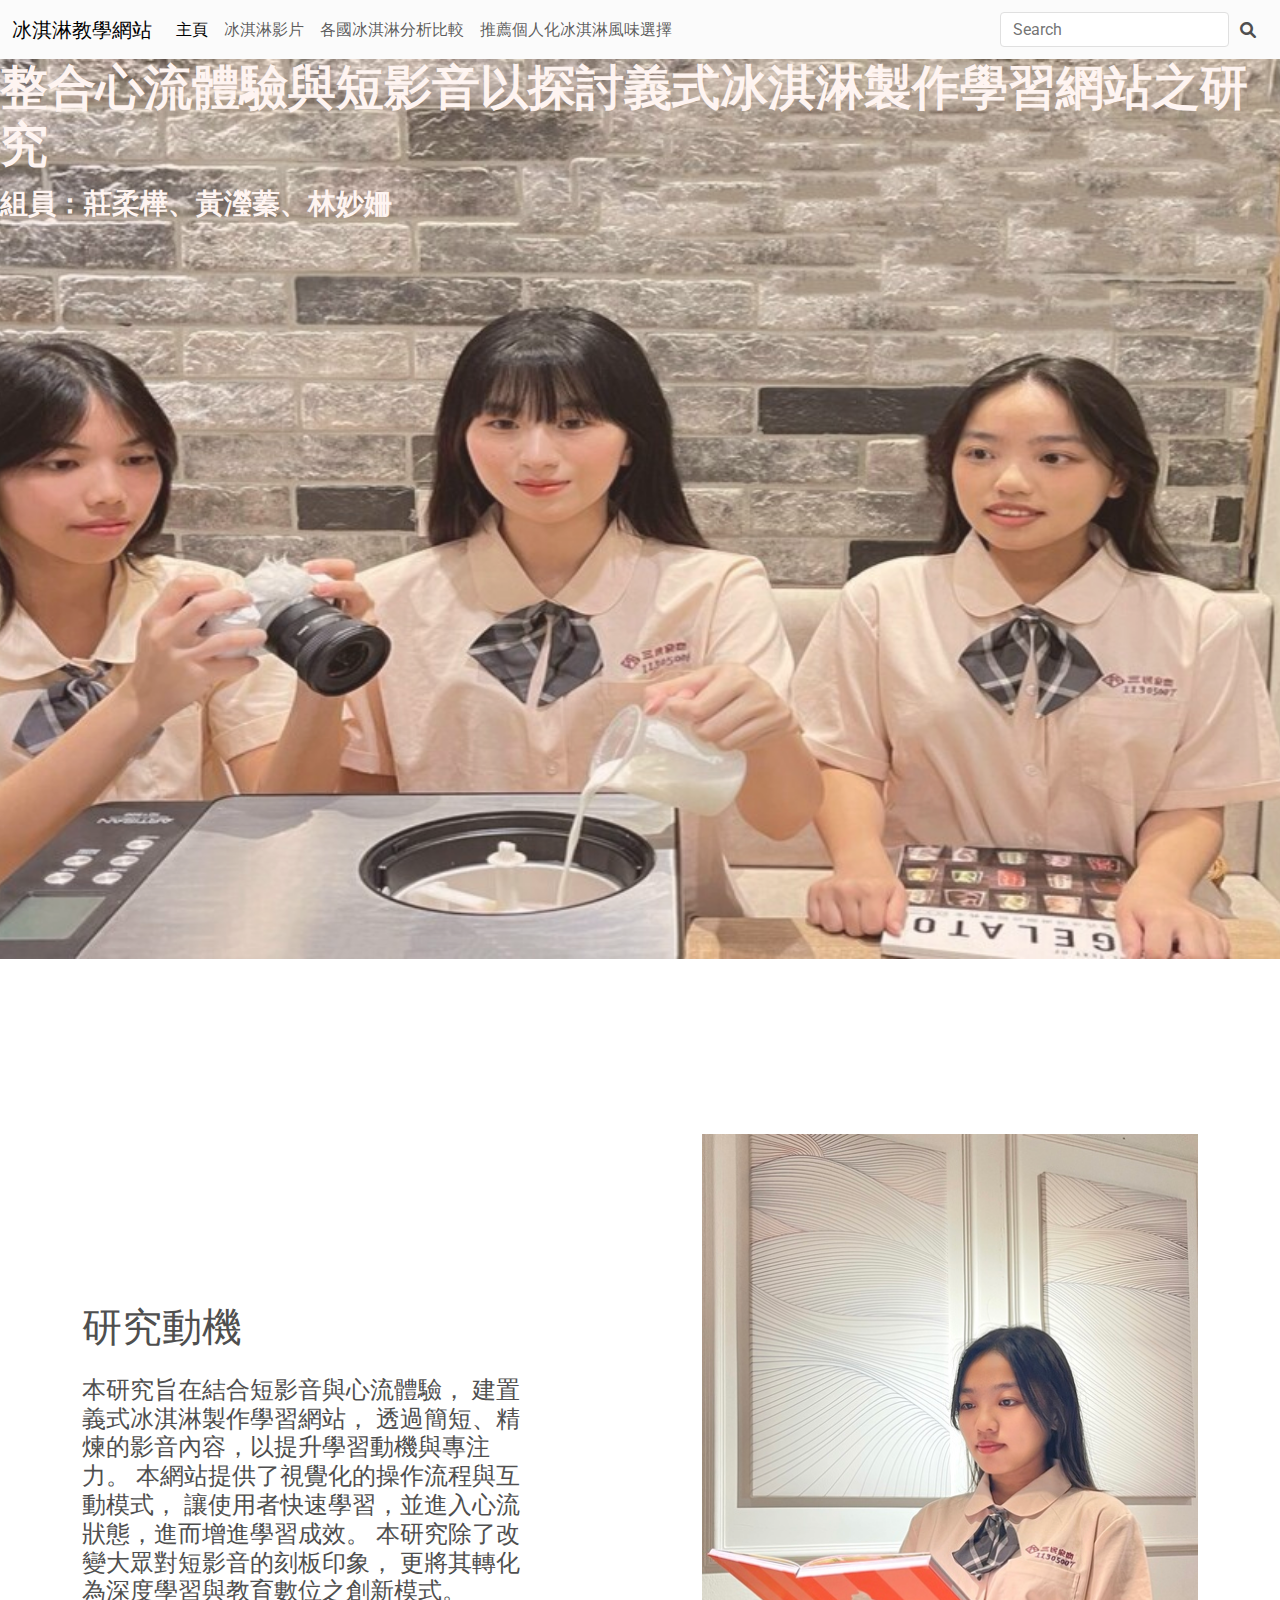
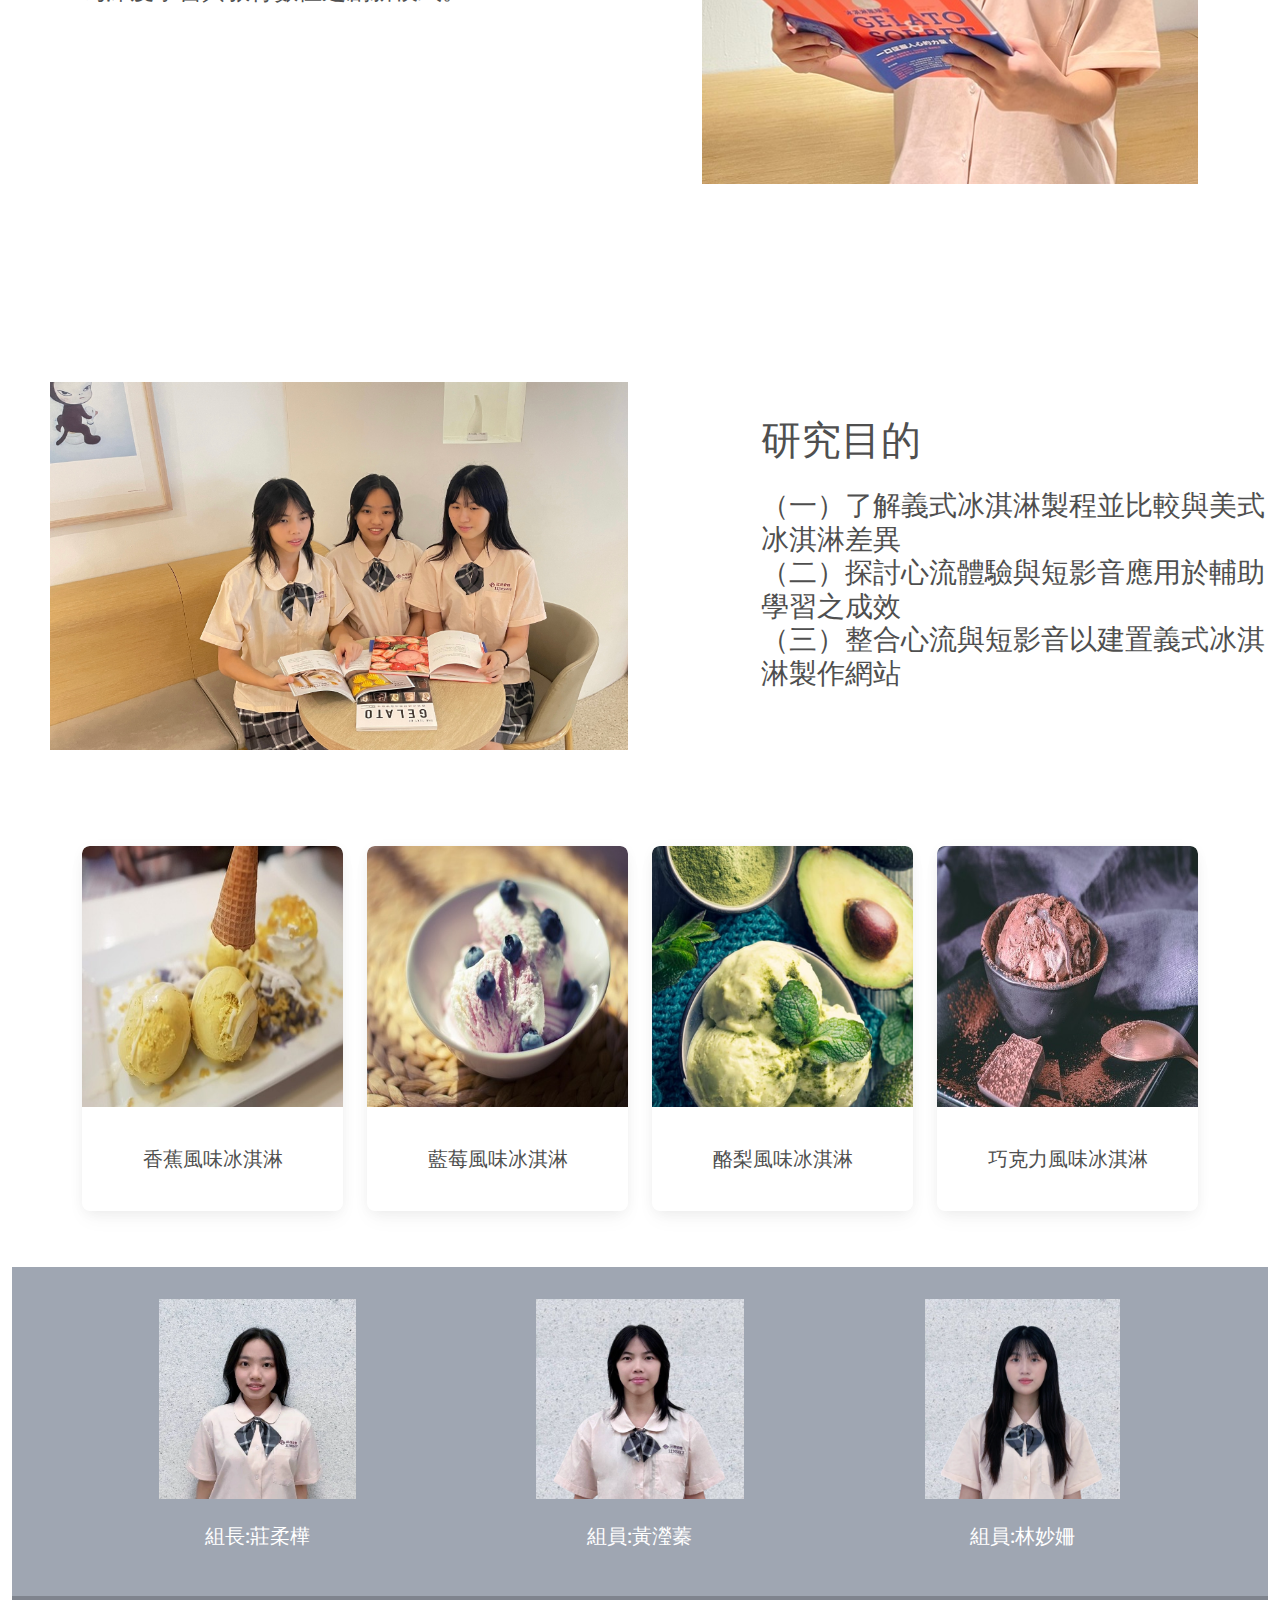
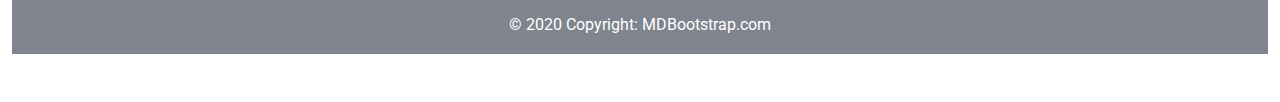
<file: index.html>
<!DOCTYPE html>
<html lang="en">
  <head>
    <meta charset="UTF-8" />
    <meta name="viewport" content="width=device-width, initial-scale=1, shrink-to-fit=no" />
    <meta http-equiv="x-ua-compatible" content="ie=edge" />
    <title>Material Design for Bootstrap</title>
    <!-- MDB icon -->
    <link rel="icon" href="img/mdb-favicon.ico" type="image/x-icon" />
    <!--  Font Awesome -->
    <link
      rel="stylesheet"
      href="https://cdnjs.cloudflare.com/ajax/libs/font-awesome/6.0.0/css/all.min.css"
    />
    <!-- Google Fonts Roboto -->
    <link
      rel="stylesheet"
      href="https://fonts.googleapis.com/css2?family=Roboto:wght@300;400;500;700&display=swap"
    />
    <!-- MDB ESSENTIAL -->
    <link rel="stylesheet" href="css/mdb.min.css" />
    <!-- MDB PLUGINS -->
    <link rel="stylesheet" href="plugins/css/all.min.css" />
    <link rel="stylesheet" href="css/style.css" />
    <!-- Custom styles -->
    <style></style>
  </head>

  <body>







        <!-- navbar -->
        

        <!--Main Navigation-->
       <nav class="navbar navbar-expand-lg bg-body-tertiary">
          <div class="container-fluid">
            <a class="navbar-brand" href="#">冰淇淋教學網站</a>
            <button
              data-mdb-collapse-init
              class="navbar-toggler"
              type="button"
              data-mdb-target="#navbarNav"
              aria-controls="navbarNav"
              aria-expanded="false"
              aria-label="Toggle navigation"
            >
              <i class="fas fa-bars"></i>
            </button>
            <div class="collapse navbar-collapse" id="navbarNav">
              <ul class="navbar-nav">
                <li class="nav-item">
                  <a class="nav-link active" aria-current="page" href="index.html">主頁</a>
                </li>
                <li class="nav-item">
                  <a class="nav-link" href="index04.html">冰淇淋影片</a>
                </li>
                <li class="nav-item">
                  <a class="nav-link" href="index12.html">各國冰淇淋分析比較</a>
                </li>
                <li class="nav-item">
                  <a class="nav-link" href="index07.html">推薦個人化冰淇淋風味選擇</a>
                </li>
                
              </ul>
            </div>


          <!--Section: Design Block-->


                          <!-- Search form -->
              <form class="d-none d-md-flex justify-content-center mx-auto input-group w-auto my-auto">
                <input autocomplete="off" type="search" class="form-control rounded" placeholder='Search'
                  style="min-width: 225px;" />
                <span class="input-group-text border-0"><i class="fas fa-search"></i></span>
              </form>
          </div>
      </nav>
        <!--Main Navigation-->

    
        <section>
            <!-- Intro -->
            <div id="intro" class="bg-image vh-100" style="
                background-image: url('./img/IMG_1216.jpeg');
              ">
                <div class="mask" style="background-color: rgba(250, 182, 162, 0.15);"></div>
                
                <div>
                  <h1 class="display-5 text-white" style="font-weight: 900;">
                    整合心流體驗與短影音以探討義式冰淇淋製作學習網站之研究</h1>
                  <p class="lead font-weight-light mb-4 pb-2 fs-3 text-white" style="font-weight: 900;">組員：莊柔樺、黃瀅蓁、林妙姍</p>
                  <!-- <button class="btn btn-primary btn-lg" data-mdb-ripple-init>Make a reservation</button> -->
                </div>
              </div>
            </div>

        



            <!-- Intro -->
        </section>

<style>
  #carouselBasicExample {
    max-width: 75%;  /* 設定為80%的螢幕寬度 */
    margin: 0 auto;  /* 使輪播置中 */
  }

  #carouselBasicExample .carousel-item img {
    max-width: 100%; /* 保證圖片不會超過容器寬度 */
    height: auto;    /* 保持圖片比例 */
  }

  .carousel-caption h5 {
    font-size: 2.1rem;  /* 設定標題字體大小 */
  }

  .carousel-caption p {
    font-size: 1rem;  /* 設定段落字體大小 */
  }

  .carousel-control-prev-icon,
  .carousel-control-next-icon {
    width: 20px;
    height: 20px;
  }
</style>


        


<br>

           






  <section id="intro" class="page-header">
    <div class="container">
      <div class="row align-items-center">
        <div class="col-xl-5 col-lg-6 col-md-5">
          <h1 class="mb-4">
            研究動機
          </h1>
          <div class="paragraph-wrapper">
            <h4>
              本研究旨在結合短影音與心流體驗，
              建置義式冰淇淋製作學習網站，
              透過簡短、精煉的影音內容，以提升學習動機與專注力。
              本網站提供了視覺化的操作流程與互動模式，
              讓使用者快速學習，並進入心流狀態，進而增進學習成效。
              本研究除了改變大眾對短影音的刻板印象，
              更將其轉化為深度學習與教育數位之創新模式。
            </h4>
          </div>

        </div>
        <div class="col-xl-6 offset-xl-1 col-lg-6 col-md-6">
          <div class="image-wrapper">
            <img src="./img/new.jpg" alt="Intro" class=""
                 loading="lazy" width="519" height="758" />
          </div>
        </div>
      </div>
    </div>


  </section>           






   <section id="about" class="py-5 my-5">
      <div class="row align-items-center">
        <div class="col-md-6">
          <div class="image-wrapper-2">
            <img src="./img/IMG_3524.jpg" alt="Intro" class=""
                 loading="lazy" width="519" height="758" />
          </div>
        </div>
        <div class="col-md-5 offset-md-1">
          <h1 class="mb-4">
            研究目的
          </h1>
          <div>
            <h3 class="mb-4">
              （一）了解義式冰淇淋製程並比較與美式冰淇淋差異<br>
              （二）探討心流體驗與短影音應用於輔助學習之成效<br>
              （三）整合心流與短影音以建置義式冰淇淋製作網站<br>
            </h3>
          </div>
        </div>
      </div>
    </section>

    




            <!--Section: Design Block-->
    <section class="text-center">
      <div class="container">
        <div class="row">
          <!-- 第一張卡片 -->
          <div class="col-md-3 col-lg-3 mb-4 mb-md-0 pb-2">
            <a href="index04.html">
              <div class="card">
                <div class="bg-image hover-zoom">
                  <img src="img/1.jpg" class="card-img-top" alt="Sample image" />
                </div>
                <div class="card-body">
                  <h5 class="card-title text-center my-3">香蕉風味冰淇淋</h5>
                </div>
              </div>
            </a>
          </div>

          <!-- 第二張卡片 -->
          <div class="col-md-3 col-lg-3 mb-4 mb-md-0 pb-2">
            <a href="index04.html">
              <div class="card">
                <div class="bg-image hover-zoom">
                  <img src="img/2.jpg" class="card-img-top" alt="Sample image" />
                </div>
                <div class="card-body">
                  <h5 class="card-title text-center my-3">藍莓風味冰淇淋</h5>
                </div>
              </div>
            </a>
          </div>

          <!-- 第三張卡片 -->
          <div class="col-md-3 col-lg-3 mb-4 mb-md-0 pb-2">
            <a href="index04.html">
              <div class="card">
                <div class="bg-image hover-zoom">
                  <img src="img/3.png" class="card-img-top" alt="Sample image" />
                </div>
                <div class="card-body">
                  <h5 class="card-title text-center my-3">酪梨風味冰淇淋</h5>
                </div>
              </div>
            </a>
          </div>

          <!-- 第四張卡片 -->
          <div class="col-md-3 col-lg-3 mb-4 mb-md-0 pb-2">
            <a href="index04.html">
              <div class="card">
                <div class="bg-image hover-zoom">
                  <img src="img/4.jpg" class="card-img-top" alt="Sample image" />
                </div>
                <div class="card-body">
                  <h5 class="card-title text-center my-3">巧克力風味冰淇淋</h5>
                </div>
              </div>
            </a>
          </div>
        </div>

      </div>
    </section>









    <!-- Remove the container if you want to extend the Footer to full width. -->
    <div class="container-fluid my-5">

      <footer class="bg-secondary text-center text-lg-start text-white">
        <!-- Grid container -->
        <div class="container p-2">
          <!--Grid row-->
          <div class="row my-4">
            <!--Grid column-->
            <div class="col-lg-4 col-md-6 mb-4 mb-md-0">

              <div class="d-flex align-items-center justify-content-center">
                <img src="./img/07個人照.png" height="200" alt=""
                    loading="lazy" />
              </div>
    <br>
              <h5 class="text-center">組長:莊柔樺</p>

            </div>
            <!--Grid column-->


            <!--Grid column-->
            <div class="col-lg-4 col-md-6 mb-4 mb-md-0">

              <div class="d-flex align-items-center justify-content-center">
                <img src="./img/11個人照.png" height="200" alt=""
                    loading="lazy" />
              </div>
    <br>
              <h5 class="text-center">組員:黃瀅蓁</p>

            </div>
            <!--Grid column-->





            <!--Grid column-->
            <div class="col-lg-4 col-md-6 mb-4 mb-md-0">

              <div class="d-flex align-items-center justify-content-center">
                <img src="./img/04個人照.png" height="200" alt=""
                    loading="lazy" />
              </div>
    <br>
              <h5 class="text-center">組員:林妙姍</h5>

            </div>
            <!--Grid column-->

          </div>
          <!--Grid row-->
        </div>
        <!-- Grid container -->

        <!-- Copyright -->
        <div class="text-center p-3" style="background-color: rgba(0, 0, 0, 0.2)">
          © 2020 Copyright:
          <a class="text-white" href="https://mdbootstrap.com/">MDBootstrap.com</a>
        </div>
        <!-- Copyright -->
      </footer>

    </div>
    <!-- End of .container -->
    
    
  </body>

  <!-- MDB ESSENTIAL -->
  <script type="text/javascript" src="js/mdb.umd.min.js"></script>
  <!-- MDB PLUGINS -->
  <script type="text/javascript" src="plugins/js/all.min.js"></script>
  <!-- Custom scripts -->
  <script type="text/javascript"></script>
</html>
</file>
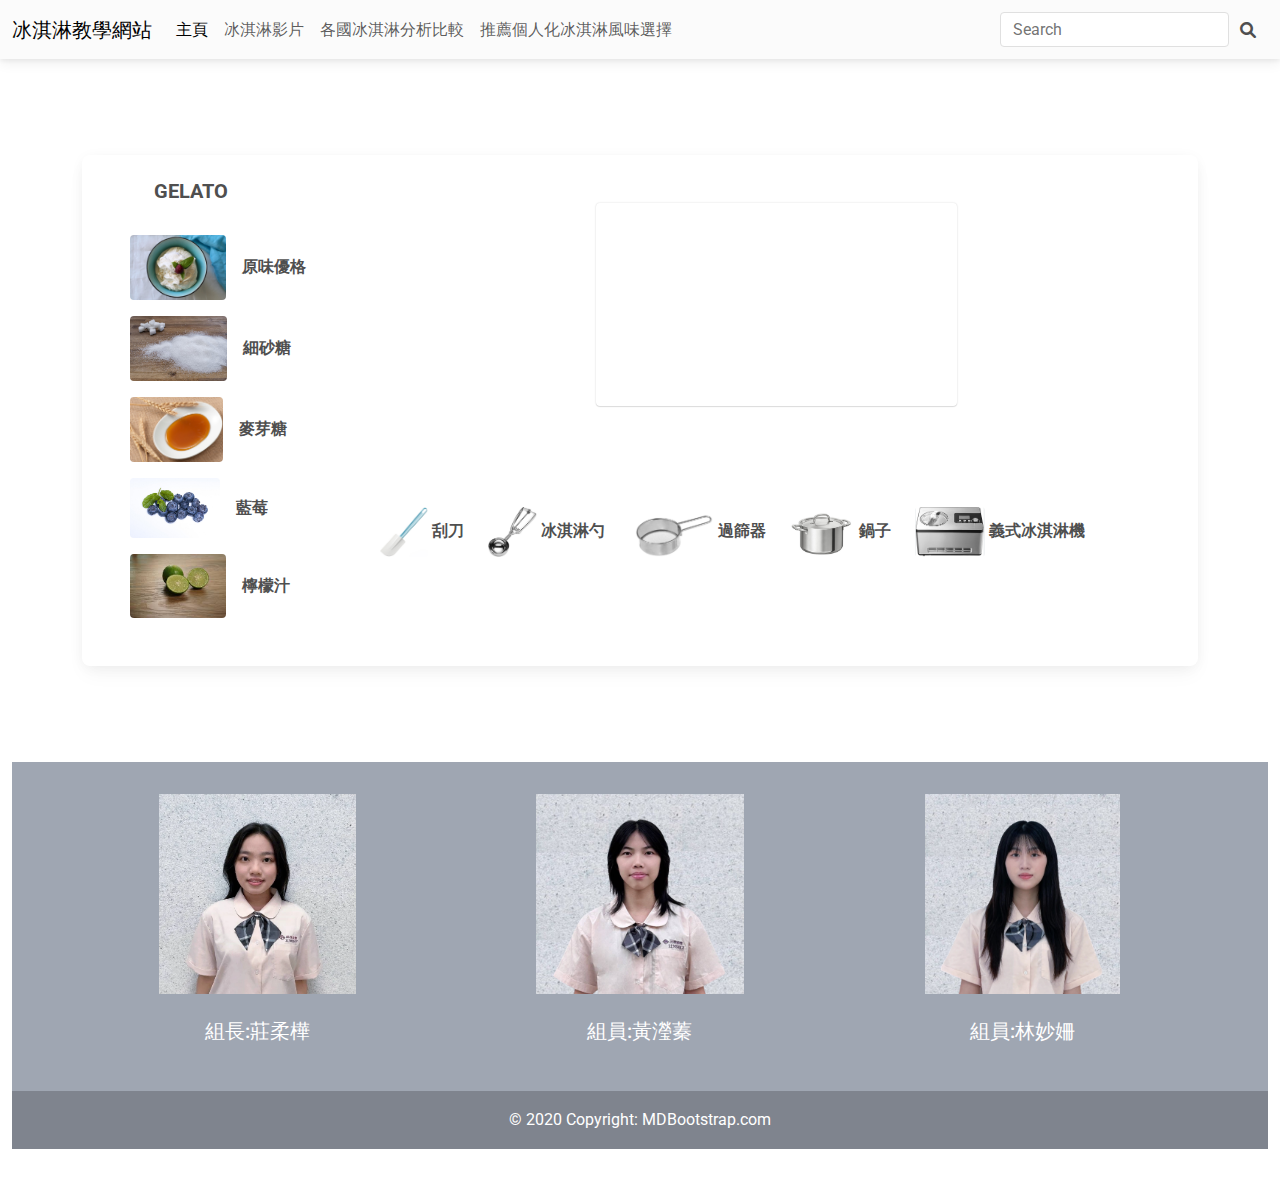
<file: index04.html>
<!DOCTYPE html>
<html lang="en">
  <head>
    <meta charset="UTF-8" />
    <meta name="viewport" content="width=device-width, initial-scale=1, shrink-to-fit=no" />
    <meta http-equiv="x-ua-compatible" content="ie=edge" />
    <title>Material Design for Bootstrap</title>
    <!-- MDB icon -->
    <link rel="icon" href="img/mdb-favicon.ico" type="image/x-icon" />
    <!-- Font Awesome -->
    <link
      rel="stylesheet"
      href="https://cdnjs.cloudflare.com/ajax/libs/font-awesome/6.0.0/css/all.min.css"
    />
    <!-- Google Fonts Roboto -->
    <link
      rel="stylesheet"
      href="https://fonts.googleapis.com/css2?family=Roboto:wght@300;400;500;700&display=swap"
    />
    <!-- MDB ESSENTIAL -->
    <link rel="stylesheet" href="css/mdb.min.css" />
    <!-- MDB PLUGINS -->
    <link rel="stylesheet" href="plugins/css/all.min.css" />
    <!-- Custom styles -->
    <style></style>
  </head>

  <body>

        <!--Main Navigation-->
       <nav class="navbar navbar-expand-lg bg-body-tertiary">
          <div class="container-fluid">
            <a class="navbar-brand" href="#">冰淇淋教學網站</a>
            <button
              data-mdb-collapse-init
              class="navbar-toggler"
              type="button"
              data-mdb-target="#navbarNav"
              aria-controls="navbarNav"
              aria-expanded="false"
              aria-label="Toggle navigation"
            >
              <i class="fas fa-bars"></i>
            </button>
            <div class="collapse navbar-collapse" id="navbarNav">
              <ul class="navbar-nav">
                <li class="nav-item">
                  <a class="nav-link active" aria-current="page" href="index.html">主頁</a>
                </li>
                <li class="nav-item">
                  <a class="nav-link" href="index04.html">冰淇淋影片</a>
                </li>
                <li class="nav-item">
                  <a class="nav-link" href="index12.html">各國冰淇淋分析比較</a>
                </li>
                <li class="nav-item">
                  <a class="nav-link" href="index07.html">推薦個人化冰淇淋風味選擇</a>
                </li>
                
              </ul>
            </div>


          <!--Section: Design Block-->


                          <!-- Search form -->
              <form class="d-none d-md-flex justify-content-center mx-auto input-group w-auto my-auto">
                <input autocomplete="off" type="search" class="form-control rounded" placeholder='Search'
                  style="min-width: 225px;" />
                <span class="input-group-text border-0"><i class="fas fa-search"></i></span>
              </form>
          </div>
      </nav>
        <!--Main Navigation-->

   

<!-- Container for demo purpose -->
<div class="container my-5 py-5">

  <!--Section: Design block-->
  <section class="">
    <div class="card">
      <div class="card-body">
        <div class="row">
          <div class="col-lg-3 mb-4 mb-md-0">
            <div class="list-group list-group-naked mb-3">
              <h5 class="ms-5 fw-bold mb-4 text-uppercase">GELATO</h5>

              <a
                 href="#"
                 class="
                        list-group-item list-group-item-action
                        border-0
                        d-flex
                        align-items-center
                        " data-mdb-list-init data-mdb-ripple-init
                 >
                <img
                     src="img/ice-cream-1440834_960_720.jpg"
                     class="rounded me-3"
                     style="height:65px"
                     alt=""
                     />
                <strong>原味優格</strong>
              </a>
              <a
                 href="#"
                 class="
                        list-group-item list-group-item-action
                        border-0
                        d-flex
                        align-items-center
                        " data-mdb-list-init data-mdb-ripple-init
                 >
                <img
                     src="img/sugar-2510533_640.jpg"
                     class="rounded me-3"
                     style="height: 65px"
                     alt=""
                     />
                <strong>細砂糖</strong>
              </a>
              <a
                 href="#"
                 class="
                        list-group-item list-group-item-action
                        border-0
                        d-flex
                        align-items-center
                        " data-mdb-list-init data-mdb-ripple-init
                 >
                <img
                     src="img/69924_01.jpg"
                     class="rounded me-3"
                     style="height: 65px"
                     alt=""
                     />
                <strong>麥芽糖</strong>
              </a>
              <a
                 href="#"
                 class="
                        list-group-item list-group-item-action
                        border-0
                        d-flex
                        align-items-center
                        " data-mdb-list-init data-mdb-ripple-init
                 >
                <img
                     src="img/blueberry-873785_1280.jpg"
                     class="rounded me-3"
                     style="height: 60px"
                     alt=""
                     />
                <strong>藍莓</strong>
              </a>
              <a
                 href="#"
                 class="
                        list-group-item list-group-item-action
                        border-0
                        d-flex
                        align-items-center
                        " data-mdb-list-init data-mdb-ripple-init
                 >
                <img
                     src="img/images.jpg"
                     class="rounded me-3"
                     style="height: 64px"
                     alt=""
                     />
                <strong>檸檬汁</strong>
              </a>
             
            </div>
          </div>
          <div class="col-lg-9 mb-4 mb-md-0">



            
            <footer class="text-center text-white" style="background-color: #ffffff;">
  <!-- Grid container -->
  <div class="container p-4">
    <!-- Section: Iframe -->
    <section class="">
      <div class="row d-flex justify-content-center">
        <div class="col-lg-6">
          <div class="ratio ratio-16x9">
            <iframe
              class="shadow-1-strong rounded"
              src="https://www.youtube.com/embed/vlDzYIIOYmM"
              title="YouTube video"
              allowfullscreen
            ></iframe>
          </div>
        </div>
      </div>
    </section>
    <!-- Section: Iframe -->
  </div>
  <!-- Grid container -->

 
</footer>







<br>
<br>
<br>





<div class="d-flex justify-content-start flex-wrap">
    <!-- 刮刀 -->
    <div class="text-center me-4 mb-4">
        <a href="#">
            <img src="img/963.PNG" class="rounded" style="height:50px" alt="刮刀" />
        </a>
        <strong>刮刀</strong>
    </div>

   
    <!-- 冰淇淋勺 -->
    <div class="text-center me-4 mb-4">
        <a href="#">
            <img src="img/999.PNG" class="rounded" style="height:50px" alt="冰淇淋勺" />
        </a>
        <strong>冰淇淋勺</strong>
    </div>

    <!-- 過篩器 -->
    <div class="text-center me-4 mb-4">
        <a href="#">
            <img src="img/擷取.PNG" class="rounded" style="height:50px" alt="過篩器" />
        </a>
        <strong>過篩器</strong>
    </div>

    <!-- 鍋子 -->
    <div class="text-center me-4 mb-4">
        <a href="#">
            <img src="img/123.PNG" class="rounded" style="height:50px" alt="鍋子" />
        </a>
        <strong>鍋子</strong>
    </div>

  
    <!-- 義式冰淇淋機 -->
    <div class="text-center me-4 mb-4">
        <a href="#">
            <img src="img/456.PNG" class="rounded" style="height:50px" alt="義式冰淇淋機" />
        </a>
        <strong>義式冰淇淋機</strong>
    </div>
</div>



  </section>
  <!--Section: Design block-->

</div>
<!-- Container for demo purpose -->




    








    <!-- Remove the container if you want to extend the Footer to full width. -->
    <div class="container-fluid my-5">

      <footer class="bg-secondary text-center text-lg-start text-white">
        <!-- Grid container -->
        <div class="container p-2">
          <!--Grid row-->
          <div class="row my-4">
            <!--Grid column-->
            <div class="col-lg-4 col-md-6 mb-4 mb-md-0">

              <div class="d-flex align-items-center justify-content-center">
                <img src="./img/07個人照.png" height="200" alt=""
                    loading="lazy" />
              </div>
    <br>
              <h5 class="text-center">組長:莊柔樺</p>

            </div>
            <!--Grid column-->


            <!--Grid column-->
            <div class="col-lg-4 col-md-6 mb-4 mb-md-0">

              <div class="d-flex align-items-center justify-content-center">
                <img src="./img/11個人照.png" height="200" alt=""
                    loading="lazy" />
              </div>
    <br>
              <h5 class="text-center">組員:黃瀅蓁</p>

            </div>
            <!--Grid column-->





            <!--Grid column-->
            <div class="col-lg-4 col-md-6 mb-4 mb-md-0">

              <div class="d-flex align-items-center justify-content-center">
                <img src="./img/04個人照.png" height="200" alt=""
                    loading="lazy" />
              </div>
    <br>
              <h5 class="text-center">組員:林妙姍</h5>

            </div>
            <!--Grid column-->

          </div>
          <!--Grid row-->
        </div>
        <!-- Grid container -->

        <!-- Copyright -->
        <div class="text-center p-3" style="background-color: rgba(0, 0, 0, 0.2)">
          © 2020 Copyright:
          <a class="text-white" href="https://mdbootstrap.com/">MDBootstrap.com</a>
        </div>
        <!-- Copyright -->
      </footer>

    </div>
    <!-- End of .container -->














  </body>

  <!-- MDB ESSENTIAL -->
  <script type="text/javascript" src="js/mdb.umd.min.js"></script>
  <!-- MDB PLUGINS -->
  <script type="text/javascript" src="plugins/js/all.min.js"></script>
  <!-- Custom scripts -->
  <script type="text/javascript"></script>
</html>
</file>
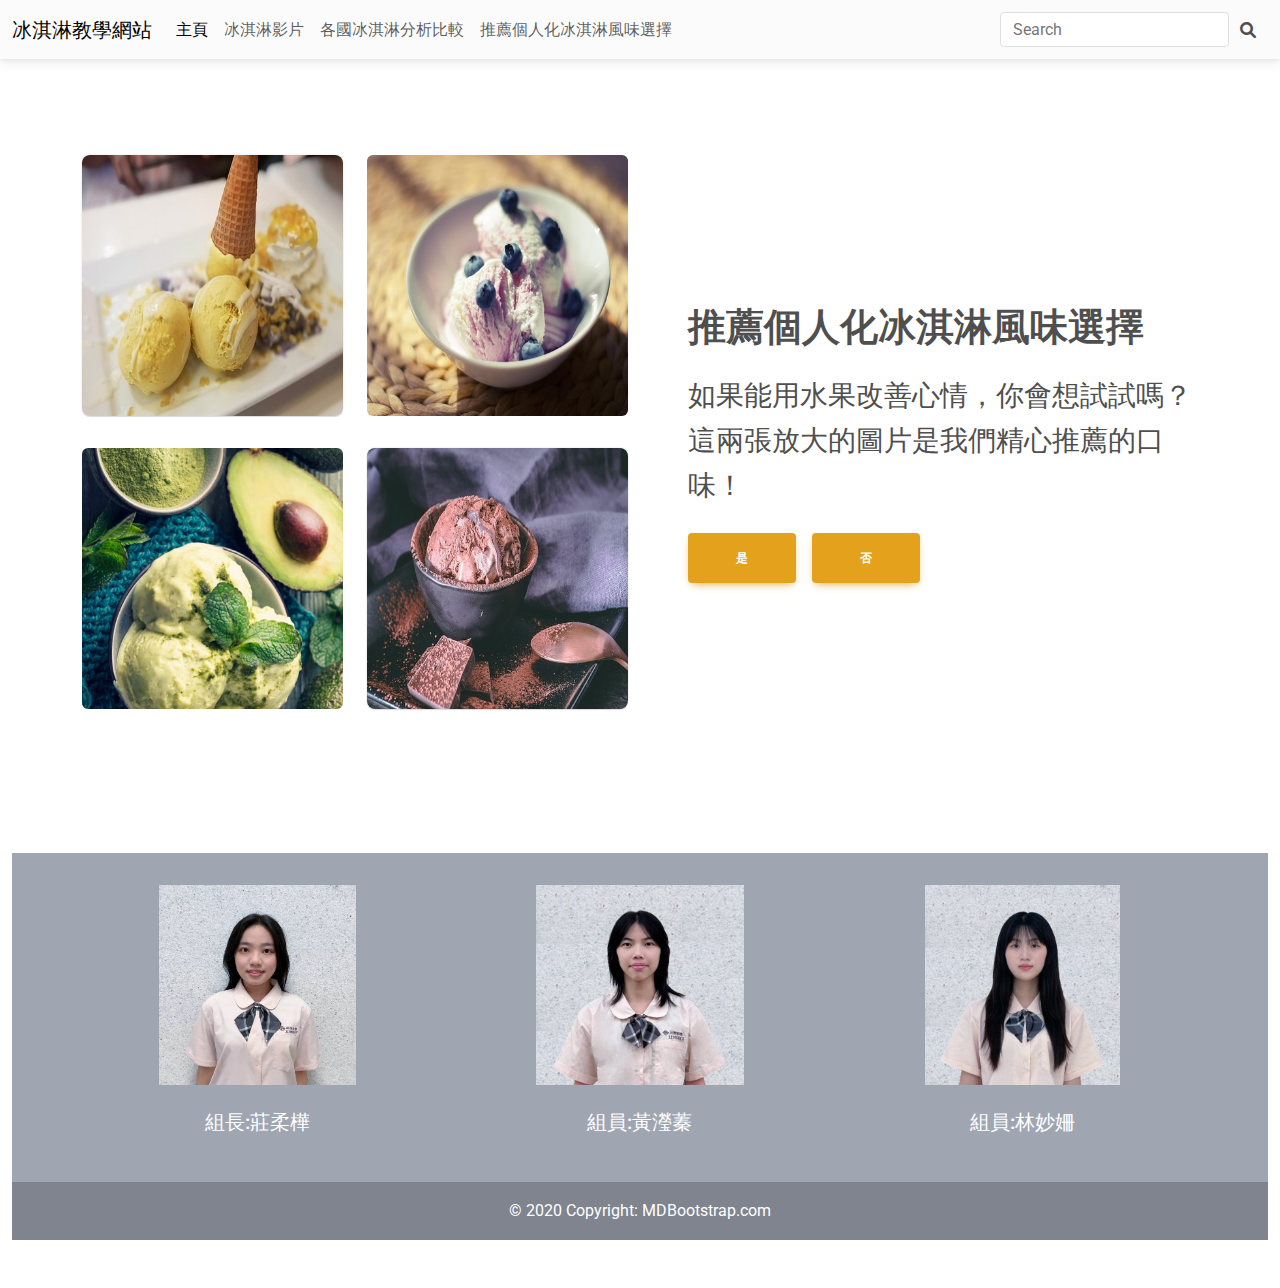
<file: index07 copy.html>
<!DOCTYPE html>
<html lang="en">
  <head>
    <meta charset="UTF-8" />
    <meta name="viewport" content="width=device-width, initial-scale=1, shrink-to-fit=no" />
    <meta http-equiv="x-ua-compatible" content="ie=edge" />
    <title>Material Design for Bootstrap</title>
    <!-- MDB icon -->
    <link rel="icon" href="img/mdb-favicon.ico" type="image/x-icon" />
    <!-- Font Awesome -->
    <link
      rel="stylesheet"
      href="https://cdnjs.cloudflare.com/ajax/libs/font-awesome/6.0.0/css/all.min.css"
    />
    <!-- Google Fonts Roboto -->
    <link
      rel="stylesheet"
      href="https://fonts.googleapis.com/css2?family=Roboto:wght@300;400;500;700&display=swap"
    />
    <!-- MDB ESSENTIAL -->
    <link rel="stylesheet" href="css/mdb.min.css" />
    <!-- MDB PLUGINS -->
    <link rel="stylesheet" href="plugins/css/all.min.css" />
    <link rel="stylesheet" href="css/style.css" />
    <!-- Custom styles -->
    <style></style>
  </head>

  <body>







        <!-- navbar -->
        

        <!--Main Navigation-->
       <nav class="navbar navbar-expand-lg bg-body-tertiary">
          <div class="container-fluid">
            <a class="navbar-brand" href="#">冰淇淋教學網站</a>
            <button
              data-mdb-collapse-init
              class="navbar-toggler"
              type="button"
              data-mdb-target="#navbarNav"
              aria-controls="navbarNav"
              aria-expanded="false"
              aria-label="Toggle navigation"
            >
              <i class="fas fa-bars"></i>
            </button>
            <div class="collapse navbar-collapse" id="navbarNav">
              <ul class="navbar-nav">
                <li class="nav-item">
                  <a class="nav-link active" aria-current="page" href="index.html">主頁</a>
                </li>
                <li class="nav-item">
                  <a class="nav-link" href="index04.html">冰淇淋影片</a>
                </li>
                <li class="nav-item">
                  <a class="nav-link" href="index12.html">各國冰淇淋分析比較</a>
                </li>
                <li class="nav-item">
                  <a class="nav-link" href="index07.html">推薦個人化冰淇淋風味選擇</a>
                </li>
                
              </ul>
            </div>


          <!--Section: Design Block-->


                          <!-- Search form -->
              <form class="d-none d-md-flex justify-content-center mx-auto input-group w-auto my-auto">
                <input autocomplete="off" type="search" class="form-control rounded" placeholder='Search'
                  style="min-width: 225px;" />
                <span class="input-group-text border-0"><i class="fas fa-search"></i></span>
              </form>
          </div>
      </nav>
        <!--Main Navigation-->

    



        




          <!-- Container -->














          <div class="container my-5 py-5">

            <section>
              <div class="row">

                <!-- 左邊：圖片區（8欄） -->
                <div class="col-lg-6 col-md-12">

                  <div class="row mb-4">
                    <!-- 大圖 1 -->
                    <div class="col-lg-6 col-md-6 mb-2">
                      <div class="bg-image shadow-1-strong rounded-5 hover-zoom">
                        <img src="img/1.jpg" class="w-100 rounded-4" />
                      </div>
                    </div>

                    <!-- 大圖 2 -->
                    <div class="col-lg-6 col-md-6 mb-2">
                      <div>
                        <img src="img/2.jpg" class="w-100 rounded-4" />
                      </div>
                    </div>
                  </div>

                  <div class="row mb-4">
                    <!-- 小圖 1 -->
                    <div class="col-lg-6 col-md-6 mb-4">
                      <div>
                        <img src="img/3.png" class="w-100 rounded-4" />
                      </div>
                    </div>

                    <!-- 小圖 2 -->
                    <div class="col-lg-6 col-md-6 mb-4">
                      <div class="bg-image shadow-1-strong rounded-5 hover-zoom">
                        <img src="img/4.jpg" class="w-100 rounded-4" />
                      </div>
                    </div>
                  </div>

                </div>

                <!-- 右邊：文字區（4欄） -->
                <div class="col-lg-6 col-md-12 d-flex align-items-center ps-lg-5 mb-4">
                  <div>

                    <h3 class="fw-bold mb-4" style="font-size: 38px;">推薦個人化冰淇淋風味選擇</h3>

                    <p class="mb-4" style="font-size: 28px;">
                      如果能用水果改善心情，你會想試試嗎？<br>
                      這兩張放大的圖片是我們精心推薦的口味！
                    </p>

                    <div class="d-flex gap-3 mt-4">
                      <a class="btn btn-warning px-5 py-3 fw-bold" href="index07 copy.html">是</a>
                      <a class="btn btn-warning px-5 py-3 fw-bold" href="index07.html">否</a>
                    </div>

                  </div>
                </div>

              </div>
            </section>

          </div>








    <!-- Remove the container if you want to extend the Footer to full width. -->
    <div class="container-fluid my-5">

      <footer class="bg-secondary text-center text-lg-start text-white">
        <!-- Grid container -->
        <div class="container p-2">
          <!--Grid row-->
          <div class="row my-4">
            <!--Grid column-->
            <div class="col-lg-4 col-md-6 mb-4 mb-md-0">

              <div class="d-flex align-items-center justify-content-center">
                <img src="./img/07個人照.png" height="200" alt=""
                    loading="lazy" />
              </div>
    <br>
              <h5 class="text-center">組長:莊柔樺</p>

            </div>
            <!--Grid column-->


            <!--Grid column-->
            <div class="col-lg-4 col-md-6 mb-4 mb-md-0">

              <div class="d-flex align-items-center justify-content-center">
                <img src="./img/11個人照.png" height="200" alt=""
                    loading="lazy" />
              </div>
    <br>
              <h5 class="text-center">組員:黃瀅蓁</p>

            </div>
            <!--Grid column-->





            <!--Grid column-->
            <div class="col-lg-4 col-md-6 mb-4 mb-md-0">

              <div class="d-flex align-items-center justify-content-center">
                <img src="./img/04個人照.png" height="200" alt=""
                    loading="lazy" />
              </div>
    <br>
              <h5 class="text-center">組員:林妙姍</h5>

            </div>
            <!--Grid column-->

          </div>
          <!--Grid row-->
        </div>
        <!-- Grid container -->

        <!-- Copyright -->
        <div class="text-center p-3" style="background-color: rgba(0, 0, 0, 0.2)">
          © 2020 Copyright:
          <a class="text-white" href="https://mdbootstrap.com/">MDBootstrap.com</a>
        </div>
        <!-- Copyright -->
      </footer>

    </div>
    <!-- End of .container -->

            
    
    
  </body>

  <!-- MDB ESSENTIAL -->
  <script type="text/javascript" src="js/mdb.umd.min.js"></script>
  <!-- MDB PLUGINS -->
  <script type="text/javascript" src="plugins/js/all.min.js"></script>
  <!-- Custom scripts -->
  <script type="text/javascript"></script>
</html>
</file>
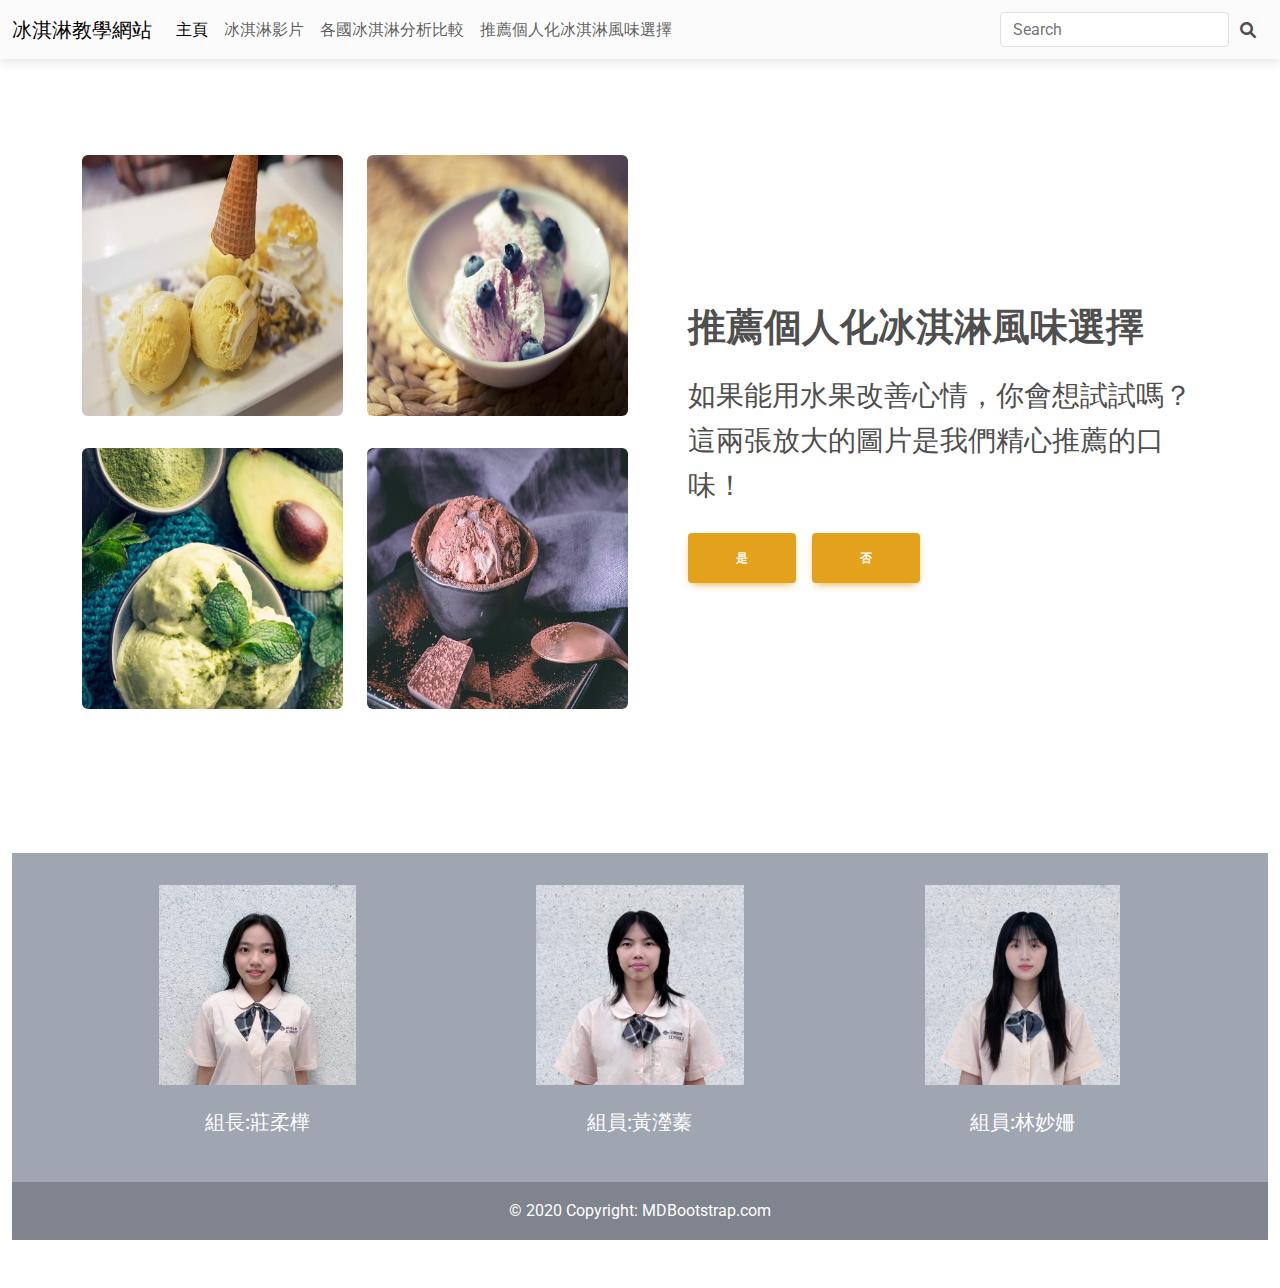
<file: index07.html>
<!DOCTYPE html>
<html lang="en">
  <head>
    <meta charset="UTF-8" />
    <meta name="viewport" content="width=device-width, initial-scale=1, shrink-to-fit=no" />
    <meta http-equiv="x-ua-compatible" content="ie=edge" />
    <title>Material Design for Bootstrap</title>
    <!-- MDB icon -->
    <link rel="icon" href="img/mdb-favicon.ico" type="image/x-icon" />
    <!-- Font Awesome -->
    <link
      rel="stylesheet"
      href="https://cdnjs.cloudflare.com/ajax/libs/font-awesome/6.0.0/css/all.min.css"
    />
    <!-- Google Fonts Roboto -->
    <link
      rel="stylesheet"
      href="https://fonts.googleapis.com/css2?family=Roboto:wght@300;400;500;700&display=swap"
    />
    <!-- MDB ESSENTIAL -->
    <link rel="stylesheet" href="css/mdb.min.css" />
    <!-- MDB PLUGINS -->
    <link rel="stylesheet" href="plugins/css/all.min.css" />
    <link rel="stylesheet" href="css/style.css" />
    <!-- Custom styles -->
    <style></style>
  </head>

  <body>







        <!-- navbar -->
        
        <!--Main Navigation-->
       <nav class="navbar navbar-expand-lg bg-body-tertiary">
          <div class="container-fluid">
            <a class="navbar-brand" href="#">冰淇淋教學網站</a>
            <button
              data-mdb-collapse-init
              class="navbar-toggler"
              type="button"
              data-mdb-target="#navbarNav"
              aria-controls="navbarNav"
              aria-expanded="false"
              aria-label="Toggle navigation"
            >
              <i class="fas fa-bars"></i>
            </button>
            <div class="collapse navbar-collapse" id="navbarNav">
              <ul class="navbar-nav">
                <li class="nav-item">
                  <a class="nav-link active" aria-current="page" href="index.html">主頁</a>
                </li>
                <li class="nav-item">
                  <a class="nav-link" href="index04.html">冰淇淋影片</a>
                </li>
                <li class="nav-item">
                  <a class="nav-link" href="index12.html">各國冰淇淋分析比較</a>
                </li>
                <li class="nav-item">
                  <a class="nav-link" href="index07.html">推薦個人化冰淇淋風味選擇</a>
                </li>
                
              </ul>
            </div>


          <!--Section: Design Block-->


                          <!-- Search form -->
              <form class="d-none d-md-flex justify-content-center mx-auto input-group w-auto my-auto">
                <input autocomplete="off" type="search" class="form-control rounded" placeholder='Search'
                  style="min-width: 225px;" />
                <span class="input-group-text border-0"><i class="fas fa-search"></i></span>
              </form>
          </div>
      </nav>
        <!--Main Navigation-->
    



        




          <!-- Container -->
















          <div class="container my-5 py-5">

            <section>
              <div class="row">

                <!-- 左邊：圖片區（8欄） -->
                <div class="col-lg-6 col-md-12">

                  <div class="row mb-4">
                    <!-- 大圖 1 -->
                    <div class="col-lg-6 col-md-6 mb-2">
                      <div>
                        <img src="img/1.jpg" class="w-100 rounded-4" />
                      </div>
                    </div>

                    <!-- 大圖 2 -->
                    <div class="col-lg-6 col-md-6 mb-2">
                      <div>
                        <img src="img/2.jpg" class="w-100 rounded-4" />
                      </div>
                    </div>
                  </div>

                  <div class="row mb-4">
                    <!-- 小圖 1 -->
                    <div class="col-lg-6 col-md-6 mb-4">
                      <div>
                        <img src="img/3.png" class="w-100 rounded-4" />
                      </div>
                    </div>

                    <!-- 小圖 2 -->
                    <div class="col-lg-6 col-md-6 mb-4">
                      <div>
                        <img src="img/4.jpg" class="w-100 rounded-4" />
                      </div>
                    </div>
                  </div>

                </div>

                <!-- 右邊：文字區（4欄） -->
                <div class="col-lg-6 col-md-12 d-flex align-items-center ps-lg-5 mb-4">
                  <div>

                    <h3 class="fw-bold mb-4" style="font-size: 38px;">推薦個人化冰淇淋風味選擇</h3>

                    <p class="mb-4" style="font-size: 28px;">
                      如果能用水果改善心情，你會想試試嗎？<br>
                      這兩張放大的圖片是我們精心推薦的口味！
                    </p>

                    <div class="d-flex gap-3 mt-4">
                      <a class="btn btn-warning px-5 py-3 fw-bold" href="index07 copy.html">是</a>
                      <a class="btn btn-warning px-5 py-3 fw-bold" href="index07.html">否</a>
                      <!-- <button class="btn btn-warning px-5 py-3 fw-bold">是</button>
                      <button class="btn btn-warning px-5 py-3 fw-bold">否</button> -->
                    </div>

                  </div>
                </div>

              </div>
            </section>

          </div>


            














    <!-- Remove the container if you want to extend the Footer to full width. -->
    <div class="container-fluid my-5">

      <footer class="bg-secondary text-center text-lg-start text-white">
        <!-- Grid container -->
        <div class="container p-2">
          <!--Grid row-->
          <div class="row my-4">
            <!--Grid column-->
            <div class="col-lg-4 col-md-6 mb-4 mb-md-0">

              <div class="d-flex align-items-center justify-content-center">
                <img src="./img/07個人照.png" height="200" alt=""
                    loading="lazy" />
              </div>
    <br>
              <h5 class="text-center">組長:莊柔樺</p>

            </div>
            <!--Grid column-->


            <!--Grid column-->
            <div class="col-lg-4 col-md-6 mb-4 mb-md-0">

              <div class="d-flex align-items-center justify-content-center">
                <img src="./img/11個人照.png" height="200" alt=""
                    loading="lazy" />
              </div>
    <br>
              <h5 class="text-center">組員:黃瀅蓁</p>

            </div>
            <!--Grid column-->





            <!--Grid column-->
            <div class="col-lg-4 col-md-6 mb-4 mb-md-0">

              <div class="d-flex align-items-center justify-content-center">
                <img src="./img/04個人照.png" height="200" alt=""
                    loading="lazy" />
              </div>
    <br>
              <h5 class="text-center">組員:林妙姍</h5>

            </div>
            <!--Grid column-->

          </div>
          <!--Grid row-->
        </div>
        <!-- Grid container -->

        <!-- Copyright -->
        <div class="text-center p-3" style="background-color: rgba(0, 0, 0, 0.2)">
          © 2020 Copyright:
          <a class="text-white" href="https://mdbootstrap.com/">MDBootstrap.com</a>
        </div>
        <!-- Copyright -->
      </footer>

    </div>
    <!-- End of .container -->
    
    
  </body>

  <!-- MDB ESSENTIAL -->
  <script type="text/javascript" src="js/mdb.umd.min.js"></script>
  <!-- MDB PLUGINS -->
  <script type="text/javascript" src="plugins/js/all.min.js"></script>
  <!-- Custom scripts -->
  <script type="text/javascript"></script>
</html>
</file>
<file: css/style.css>
/* 預設顯示圖片為彩色 */
.color-toggle {
    transition: filter 0.3s ease;
}

/* 灰階效果 */
.gray-scale {
    filter: grayscale(100%);
}


.navbar-light .navbar-brand {
  color: #4f4f4f;
}

.image-wrapper,
.image-wrapper-2 {
  display: block;
  height: auto;
  overflow: visible;
  padding-left: 50px;
  position: relative;
}

.image-wrapper:before,
.image-wrapper-2:before {
  background-image: url('https://mdbootstrap.com/img/Photos/new-templates/podcaster/dots-pink-2.png');
  height: 150px;
  left: -27px;
  top: -48px;
  width: 150px;
  background-size: contain;
  position: absolute;
  background-position: center;
  background-repeat: no-repeat;
  content: '';
}

.image-wrapper img,
.image-wrapper-2 img {
  display: block;
  height: auto;
  position: relative;
  width: 100%;
  z-index: 1;
}

.page-header {
  margin-top: 150px;
  margin-bottom: 150px;
  z-index: 1;
}

.image-wrapper:after {
  background-image: url('https://mdbootstrap.com/img/Photos/new-templates/podcaster/dots-pink-3.png');
  height: 190px;
  right: -95px;
  top: 84%;
  width: 190px;
  background-size: contain;
  position: absolute;
  background-position: center;
  background-repeat: no-repeat;
  content: '';
}

.image-wrapper-2:after {
  background-image: url('https://mdbootstrap.com/img/Photos/new-templates/podcaster/dots-pink-3.png');
  height: 150px;
  right: -87px;
  top: 307px;
  width: 150px;
  background-size: contain;
  position: absolute;
  background-position: center;
  background-repeat: no-repeat;
  content: '';
}

.paragraph-wrapper:before {
  display: block;
  height: auto;
  overflow: visible;
  position: relative;
  background-image: url('https://mdbootstrap.com/img/Photos/new-templates/podcaster/dots-pink.png');
  height: 125px;
  left: 3%;
  top: 554px;
  width: 125px;
  background-size: contain;
  position: absolute;
  background-position: center;
  background-repeat: no-repeat;
  content: '';
  z-index: -1;
}

.paragraph-wrapper p {
  background-color: #fff;
}

.btn-purple,
.btn-purple:hover,
.btn-purple:focus,
.btn-purple:active,
.btn-purple.active {
  background-color: #54456b;
}

.btn-secondary,
.btn-secondary:hover,
.btn-secondary:focus,
.btn-secondary:active,
.btn-secondary.active {
  background-color: #db6930;
}

.bg-purple {
  background-color: #54456b;
}

.link-purple {
  color: #54456b;
  transition: all 0.3s ease;
}

.link-purple:hover {
  color: #db6930;
  transition: all 0.3s ease;
}

.btn-outline-primary,
.btn-outline-primary:hover,
.btn-outline-primary:focus,
.btn-outline-primary:active,
.btn-outline-primary.active {
  --mdb-btn-outline-hover-border-color: #db6930;
  color: #db6930;
  border-color: #db6930;
}


.text-pink {
  color: #bc9ca1;
}

.text-orange {
  color: #db6930;
}

.bg-orange {
  background-color: #db6930;
}

.bg-pink {
  background-color: #bc9ca1;
}
</file>
<file: plugins/css/all.min.css>
.calendar{--mdb-calendar-btn-tools-color: var(--mdb-body-color);--mdb-calendar-hover-btn-tools-color: var(--mdb-highlight-bg-color);--mdb-calendar-disabled-day-number-color: rgba(var(--mdb-body-color-rgb), 0.5);--mdb-calendar-current-day-bg: #3b71ca;--mdb-calendar-current-day-color: #fff;--mdb-calendar-short-event-color: var(--mdb-body-color);--mdb-calendar-table-list-heading-bg: var(--mdb-secondary-bg);--mdb-calendar-table-border-color: var(--mdb-border-color);--mdb-calendar-hover-table-cell-bg: var(--mdb-highlight-bg-color);font-size:.9rem}.calendar .calendar-tools{display:flex;justify-content:space-between;margin-bottom:20px}.calendar .calendar-tools .calendar-heading{font-size:1.4rem;font-weight:bold}@media(max-width: 992px){.calendar .calendar-tools{flex-direction:column}.calendar .calendar-tools .calendar-heading{text-align:center;order:-1}.calendar .calendar-tools>.btn-group{transform:scale(0.9)}}.calendar .calendar-tools .select-wrapper{width:100px;margin-right:20px}.calendar .calendar-tools .btn-link{color:var(--mdb-calendar-btn-tools-color)}.calendar .calendar-tools .btn-link:hover{background-color:var(--mdb-calendar-hover-btn-tools-color)}.calendar table{table-layout:fixed;border-collapse:separate;border-spacing:0;border-radius:4px;width:100%;border:1px solid var(--mdb-calendar-table-border-color)}.calendar table th{text-align:center;border-bottom:1px solid var(--mdb-calendar-table-border-color);border-right:1px solid var(--mdb-calendar-table-border-color);font-weight:500}.calendar table th .day-field{width:30px;height:30px;display:flex;justify-content:center;align-items:center;margin:8px auto;border-radius:50%;font-size:1.3rem}.calendar table th.today .day-field{color:var(--mdb-calendar-current-day-color);background-color:var(--mdb-calendar-current-day-bg)}.calendar table .long-event-row{height:100px}.calendar table td{position:relative;vertical-align:top;border-bottom:1px solid var(--mdb-calendar-table-border-color);border-right:1px solid var(--mdb-calendar-table-border-color)}.calendar table td:hover,.calendar table td:active,.calendar table td.active{background-color:var(--mdb-calendar-hover-table-cell-bg)}.calendar table td.dragenter{border:2px dashed #000}.calendar table td.disabled .day-field-wrapper .day-field{color:var(--mdb-calendar-disabled-day-number-color)}.calendar table td .day-field-wrapper{position:absolute;display:flex;justify-content:center;left:0;top:5px;width:100%;pointer-events:none}.calendar table td .day-field-wrapper .day-field{width:20px;height:20px;display:flex;justify-content:center;align-items:center;border-radius:50%;font-size:.7rem}.calendar table td .day-field-wrapper .day-field::selection{background-color:rgba(0,0,0,0)}.calendar table td.today .day-field-wrapper .day-field{color:var(--mdb-calendar-current-day-color);background-color:var(--mdb-calendar-current-day-bg)}.calendar table tr:last-child>td,.calendar table tr:last-child>th.hour-field{border-bottom:none}.calendar table tr th:last-child,.calendar table tr td:last-child{border-right:none}.calendar table.month td{padding-top:30px;height:100px}.calendar table.week .weekday-field{padding-top:5px}.calendar table.week .day-field{margin:5px auto;margin-top:0}.calendar table.list th{text-align:left;padding:5px 10px;background-color:var(--mdb-calendar-table-list-heading-bg)}.calendar table.list td{padding:5px 10px;cursor:pointer}.calendar table.list td.td-readonly{cursor:default}.calendar table.list td.td-blur{opacity:.5}.calendar table .events-wrapper{display:flex;flex-wrap:wrap;width:calc(100% + 3px);margin-left:-1px}.calendar table .event{padding:1px 5px;background-color:#cfe0fc;color:#0a47a9;font-size:.7rem;font-weight:700;width:100%;margin-bottom:2px;margin-left:4px;white-space:nowrap;text-overflow:ellipsis;overflow:hidden;border-top-left-radius:4px;border-bottom-left-radius:4px;cursor:pointer;transition:opacity .2s}.calendar table .event.event-readonly{cursor:default}.calendar table .event.event-blur{opacity:.5}.calendar table .event.event-long{margin-left:0;border-radius:0}.calendar table .event.event-end{margin-right:5px;border-top-right-radius:4px;border-bottom-right-radius:4px}.calendar table .event::selection{background-color:rgba(0,0,0,0)}.calendar table .event.event-short{background-color:rgba(0,0,0,0);color:var(--mdb-calendar-short-event-color)}.calendar table .event.active{opacity:.6}.calendar table .event.dragging{opacity:.1}.calendar table .event .event-circle{pointer-events:none}.calendar table .fake-event{padding:1px 5px;font-size:.7rem;width:100%;margin-bottom:2px;visibility:hidden}.calendar table .hour-field{font-weight:400}.calendar table .hour-field::selection{background-color:rgba(0,0,0,0)}.color-dropdown-menu{min-width:auto;width:92px}.color-dropdown-menu.show,.color-dropdown-menu.animation{display:flex;flex-wrap:wrap}.color-dropdown-menu>li i{pointer-events:none}.color-dropdown-menu>li:first-child,.color-dropdown-menu>li:first-child .dropdown-item{border-radius:0;border-top-left-radius:.5rem}.color-dropdown-menu>li:nth-child(2) .dropdown-item{border-radius:0;border-top-right-radius:.5rem !important}.color-dropdown-menu>li:nth-last-child(1) .dropdown-item{border-radius:0;border-bottom-left-radius:.5rem !important}.was-validated .form-outline .form-control.calendar-invalid-input{margin-bottom:0;border-color:#00b74a}.was-validated .form-outline .form-control.calendar-invalid-input~.form-notch .form-notch-leading,.was-validated .form-outline .form-control.calendar-invalid-input~.form-notch .form-notch-middle,.was-validated .form-outline .form-control.calendar-invalid-input~.form-notch .form-notch-trailing{border-color:#00b74a}.was-validated .form-outline .form-control.calendar-invalid-input~.form-label{color:#00b74a}.was-validated .form-outline .form-control.calendar-invalid-input{margin-bottom:0;border-color:#f93154}.was-validated .form-outline .form-control.calendar-invalid-input~.form-notch .form-notch-leading,.was-validated .form-outline .form-control.calendar-invalid-input~.form-notch .form-notch-middle,.was-validated .form-outline .form-control.calendar-invalid-input~.form-notch .form-notch-trailing{border-color:#f93154}.was-validated .form-outline .form-control.calendar-invalid-input~.form-label{color:#f93154}/*# sourceMappingURL=calendar.min.css.map */
.captcha iframe{color-scheme:none}/*# sourceMappingURL=captcha.min.css.map */
.color-picker{--mdb-color-picker-btn-color: var(--mdb-body-color);--mdb-color-picker-btn-hover-bg: var(--mdb-highlight-bg-color);--mdb-color-picker-box-shadow-color-rgb: var(--mdb-box-shadow-color-rgb)}.color-picker .color-picker-color-dot-wrapper{background:repeating-conic-gradient(#e0e0e0 0deg 25%, white 0deg 50%);background-size:.9rem .9rem;border-radius:100%;height:2rem;width:2rem}.color-picker .color-picker-color-dot{display:inline-table;border-radius:100%;height:inherit;width:inherit}.color-picker .color-picker-canvas-dot{height:1rem;width:1rem;position:absolute;background:rgba(0,0,0,0);border-radius:100%;box-shadow:0 0 0 2px #fff,inset 0 0 0 1px rgba(var(--mdb-color-picker-box-shadow-color-rgb), 0.4);user-select:none;pointer-events:none}.color-picker .color-picker-canvas-wrapper{position:relative;background:repeating-conic-gradient(#e0e0e0 0deg 25%, white 0deg 50%);background-size:.9rem .9rem}.color-picker .color-picker-canvas-wrapper canvas{display:block}.color-picker .color-picker-swatches .color-picker-swatches-color{height:20px;width:100%;border-radius:.2rem;cursor:pointer}.color-picker .color-picker-swatches{overflow-y:auto;overflow-x:hidden}.color-picker #hueRange::-webkit-slider-runnable-track{background:linear-gradient(90deg, red, #ff0 16.66%, #0f0 33.33%, #0ff 50%, #00f 66.66%, #f0f 83.33%, red)}.color-picker #hueRange::-moz-range-track{background:linear-gradient(90deg, red, #ff0 16.66%, #0f0 33.33%, #0ff 50%, #00f 66.66%, #f0f 83.33%, red)}.color-picker #alphaRange::-webkit-slider-runnable-track{background:var(--track-background, #ddd)}.color-picker #alphaRange::-moz-range-track{background:var(--track-background, #ddd)}.color-picker .color-picker-range-alpha{height:.25rem;background:repeating-conic-gradient(#e0e0e0 0deg 25%, white 0deg 50%);background-size:.2rem .2rem}.color-picker .color-picker-range-alpha input{position:relative;top:-10px}.color-picker .color-picker-color-inputs-wrapper input{padding-left:.24rem;padding-right:.24rem;background-color:cmyk(0%, 51%, 51%, 34%)}.color-picker .color-picker-next-format-button,.color-picker .color-picker-previous-format-button,.color-picker .color-picker-copy-button{color:var(--mdb-color-picker-btn-color)}.color-picker .color-picker-next-format-button:hover,.color-picker .color-picker-previous-format-button:hover,.color-picker .color-picker-copy-button:hover{background-color:var(--mdb-color-picker-btn-hover-bg)}/*# sourceMappingURL=color-picker.min.css.map */
.countdown{font-size:4rem;line-height:1;display:flex;align-content:flex-start}.countdown-horizontal{flex-direction:row;justify-content:center}.countdown-vertical{flex-direction:column;justify-content:flex-start;align-items:flex-start}.countdown-unit{display:flex;padding-left:.5rem;width:100%}.countdown-unit-horizontal{flex-direction:row;justify-content:start;align-items:center}.countdown-unit-vertical{flex-direction:column;justify-content:start;align-items:center}.countdown-unit-vertical>span[data-mdb-countdown-label]{font-size:1rem;text-transform:capitalize;width:100%;text-align:center;padding:5px}.countdown-unit-separator{line-height:.9;padding-left:.5rem}/*# sourceMappingURL=countdown.min.css.map */
.sortable-slide-animation{transition:transform .2s}.sortable-item-dragging{pointer-events:none}.cursor-drag{cursor:move}.draggable-element{user-select:none;transition:box-shadow .5s;position:relative}.draggable-cursor-grab{cursor:grab}.dragging{cursor:move;position:relative;z-index:9000 !important}.draggable-disabled{cursor:default}.draggable-return-animate{transition:transform .35s;position:relative;z-index:9000 !important}/*# sourceMappingURL=drag-and-drop.min.css.map */
.ecommerce-gallery .lightbox{position:relative;overflow:hidden}.ecommerce-gallery .lightbox img{height:450px;object-fit:contain}@media(max-width: 768px){.ecommerce-gallery .lightbox img{height:150px}}.ecommerce-gallery .lightbox img.animating{position:absolute;left:0;top:0;z-index:-1;width:100%}.ecommerce-gallery img:not(.ecommerce-disabled):not(.ecommerce-gallery-main-img){cursor:zoom-in;border-bottom:2px solid rgba(0,0,0,0)}.ecommerce-gallery img:not(.ecommerce-disabled):not(.ecommerce-gallery-main-img).active{border-color:orange}.ecommerce-gallery .ecommerce-gallery-main-img{display:none;transition:all .3s;transform-origin:center center}.ecommerce-gallery .ecommerce-gallery-main-img.active{display:block;transition:none}@media(max-width: 768px){.ecommerce-gallery .multi-carousel:not(.vertical) .multi-carousel-inner .multi-carousel-item img{max-height:50px}}.ecommerce-gallery.vertical .lightbox{height:100%;display:flex;justify-content:center;align-items:center}.ecommerce-gallery.vertical .lightbox img{height:350px}@media(max-width: 768px){.ecommerce-gallery.vertical .lightbox img{height:100px}}@media(max-width: 768px){.ecommerce-gallery.vertical .multi-carousel.vertical{height:100px}}/*# sourceMappingURL=ecommerce-gallery.min.css.map */
.file-upload-wrapper{width:100%}.file-upload{position:relative;width:100%;min-height:200px}.file-upload:not(.has-error):hover .file-upload-mask{opacity:.06}.file-upload-input.has-multiple~.file-upload-previews .file-upload-preview:hover .file-upload-preview-details{opacity:1}.file-upload:hover .file-upload-input:not(.has-multiple)~.file-upload-previews .file-upload-preview-details{opacity:1}.file-upload.has-error:hover .file-upload-errors{opacity:1}.file-upload.has-error .file-upload-errors{display:flex}.file-upload.disabled{pointer-events:none}.file-upload.disabled .file-upload-message{opacity:.5;text-decoration:line-through}.file-upload-message{position:absolute;width:100%;height:100%;top:0;left:0;display:flex;justify-content:center;align-items:center;flex-direction:column}.file-upload-cloud-icon{font-size:2.2rem}.file-upload-main-error{font-weight:bold;margin:0}.file-upload-input{z-index:1;width:100%;height:100%;position:absolute;top:0;left:0;opacity:0;cursor:pointer}.file-upload-input.has-multiple{z-index:unset}.file-upload-mask{pointer-events:none;position:absolute;top:0;left:0;height:100%;width:100%;opacity:0;background-color:#000;transition:.2s all}.file-upload-errors{position:absolute;top:0;left:0;display:none;opacity:0;width:100%;height:100%;background:rgba(243,65,65,.8);justify-content:center;flex-direction:column;transition:.2s all}.file-upload-error{color:#fff}.file-upload-previews{display:flex;flex-wrap:wrap;width:100%;height:100%}.file-upload-preview{background-color:var(--mdb-body-bg);cursor:pointer;position:relative;flex-grow:1;flex-basis:0;min-width:25%;max-height:200px}.file-upload-render{width:100%;height:100%}.file-upload-file-icon{font-size:80px;top:50%;left:50%;-webkit-transform:translate(-50%, -50%);-ms-transform:translate(-50%, -50%);transform:translate(-50%, -50%);position:absolute;color:#777}.file-upload-extension{position:absolute;top:50%;left:50%;-webkit-transform:translate(-50%, -50%);-ms-transform:translate(-50%, -50%);transform:translate(-50%, -50%);margin-top:10px;text-transform:uppercase;font-weight:900;letter-spacing:-0.03em;font-size:1rem;color:#fff;width:42px;white-space:nowrap;overflow:hidden;-o-text-overflow:ellipsis;text-overflow:ellipsis}.file-upload-preview-img{width:100%;height:100%;object-fit:cover}.file-upload-preview-details{position:absolute;width:100%;height:100%;top:0;left:0;color:rgba(255,255,255,.959);background:rgba(0,0,0,.7);display:flex;justify-content:center;flex-direction:column;display:flex;opacity:0;transition:.2s all}.file-upload-remove-file-btn{position:absolute;right:15px;top:10px;z-index:3}.file-upload-details-container{height:100%;display:flex;align-items:center;justify-content:center}.file-uplod-preview-details-inner{width:100%;text-align:center}/*# sourceMappingURL=file-upload.min.css.map */
.mention-dropdown-container{--mdb-mention-dropdown-bg: var(--mdb-surface-bg);--mdb-mention-item-color: var(--mdb-surface-color);--mdb-mention-no-result-color: var(--mdb-surface-color);--mdb-mention-scrollbar-bg: var(--mdb-scrollbar-thumb-bg);--mdb-mention-item-state-bg: var(--mdb-highlight-bg-color);--mdb-mention-box-shadow-color-rgb: var(--mdb-box-shadow-color-rgb);z-index:1050}.mention-dropdown{overflow-y:auto;background-color:var(--mdb-mention-dropdown-bg);box-shadow:0 2px 5px 0 rgba(var(--mdb-mention-box-shadow-color-rgb), 0.16),0 2px 10px 0 rgba(var(--mdb-mention-box-shadow-color-rgb), 0.12);margin:0;max-width:100%;outline:0;position:relative;transform:scaleY(0.9);opacity:0;transition:all .3s}.mention-dropdown.open{transform:scaleY(1);opacity:1}.mention-dropdown::-webkit-scrollbar{width:4px;height:4px}.mention-dropdown::-webkit-scrollbar-button:start:decrement,.mention-dropdown::-webkit-scrollbar-button:end:increment{display:block;height:0;background-color:rgba(0,0,0,0)}.mention-dropdown::-webkit-scrollbar-track-piece{background-color:rgba(0,0,0,0);border-radius:0;border-bottom-right-radius:4px;border-bottom-left-radius:4px}.mention-dropdown::-webkit-scrollbar-thumb:vertical{height:50px;background-color:var(--mdb-mention-scrollbar-bg);border-radius:4px}.mention-items-list{list-style:none;margin:0;padding:0}.mention-item-container{width:100%}.mention-data-items{display:none}.mention-item{width:100%;height:35px;white-space:nowrap;text-overflow:ellipsis;overflow:hidden;cursor:pointer;display:flex;flex-direction:row;align-items:center;justify-content:space-between;color:var(--mdb-mention-item-color);padding-left:16px;padding-right:16px;font-size:1rem;font-weight:400;background-color:rgba(0,0,0,0);user-select:none}.mention-item:hover,.mention-item:focus,.mention-item.active{background-color:var(--mdb-mention-item-state-bg);cursor:pointer}.mention-item-image{width:30px;height:30px}.mention-no-results{min-height:35px;padding-left:16px;padding-right:16px;display:flex;align-items:center;color:var(--mdb-mention-no-result-color)}/*# sourceMappingURL=mention.min.css.map */
.multi-carousel{position:relative}.multi-carousel .multi-carousel-inner{position:relative;width:100%;overflow:hidden;white-space:nowrap;font-size:0}.multi-carousel .multi-carousel-inner .multi-carousel-item{display:inline-block;width:33.3%;font-size:16px;transition:all .3s ease-out;padding:0 3px}.multi-carousel .multi-carousel-inner .multi-carousel-item img{max-height:200px;object-fit:cover}.multi-carousel.vertical{height:350px}@media(max-width: 768px){.multi-carousel.vertical{height:150px}}.multi-carousel.vertical .multi-carousel-inner{height:100%}.multi-carousel.vertical .multi-carousel-inner .multi-carousel-item{width:100%;padding:2px 0}.multi-carousel.vertical .multi-carousel-inner img{max-height:none}.multi-carousel.vertical .carousel-control-prev{width:100%;height:15%}.multi-carousel.vertical .carousel-control-next{top:auto;width:100%;height:15%}.multi-carousel.vertical .carousel-control-prev span,.multi-carousel.vertical .carousel-control-next span{transform:rotate(90deg)}/*# sourceMappingURL=multi-carousel.min.css.map */
.onboarding-backdrop{position:absolute;display:block;z-index:1075;pointer-events:none}.popover{min-width:320px}.popover:focus{outline:none}/*# sourceMappingURL=onboarding.min.css.map */
.organization-chart-node{--mdb-organization-chart-lines-color: var(--mdb-border-color);border:1px solid var(--mdb-organization-chart-lines-color);padding:1rem;display:inline-block}.organization-chart-node p{margin:0;font-family:"Segoe UI" sans-serif}.organization-chart-node i{cursor:pointer}.organization-card{--mdb-card-bg: var(--mdb-surface-bg);--mdb-card-color: var(--mdb-surface-color);--mdb-card-cap-bg: #3b71ca;--mdb-card-cap-color: #fff;display:inline-block}.organization-card i{cursor:pointer}.organization-card img{width:3rem;border-radius:50%;margin-bottom:.5rem}.organization-chart-icon-clicked{transform:rotate(180deg)}.organization-chart-table{--mdb-organization-chart-lines-color: var(--mdb-border-color)}.organization-chart-table td{text-align:center;vertical-align:top;padding:0 .3rem}.organization-chart-line{height:20px;border-right:1px solid var(--mdb-organization-chart-lines-color);border-top:1px solid var(--mdb-organization-chart-lines-color)}.organization-chart-lines-top div{background:var(--mdb-organization-chart-lines-color);margin:0 auto;height:20px;width:1px;text-align:center}.organization-chart-hide{visibility:hidden}.organization-chart-hide .organization-chart-line{border-color:rgba(0,0,0,0)}/*# sourceMappingURL=organization-chart.min.css.map */
.parallax-slider>img{display:none;opacity:0;transform:scale(0);transition:opacity transform .2s linear}.parallax-slider{z-index:-1}/*# sourceMappingURL=parallax.min.css.map */
.scroll-status{position:sticky;z-index:1020;width:100%;background:#ccc}.scroll-status-progress{width:0}/*# sourceMappingURL=scroll-status.min.css.map */
.table-editor{--mdb-table-editor-color: var(--mdb-body-color);--mdb-table-editor-border-color: var(--mdb-border-color);--mdb-table-editor-striped-color: var(--mdb-body-color);--mdb-table-editor-accent-bg: rgba(var(--mdb-emphasis-color-rgb), 0.02);--mdb-table-editor-hover-color: var(--mdb-body-color);--mdb-table-editor-hover-bg: rgba(var(--mdb-emphasis-color-rgb), 0.025);--mdb-table-editor-muted-color: rgba(var(--mdb-emphasis-color-rgb), 0.55);--mdb-table-editor-active-color: rgba(var(--mdb-emphasis-color-rgb), 0.1);font-size:.9rem;color:var(--mdb-table-editor-color)}.table-editor tr .edit-button,.table-editor tr .delete-button,.table-editor tr .discard-button,.table-editor tr .save-button,.table-editor tr .popconfirm-toggle{padding:0;margin:0;box-shadow:none}.table-editor tr .edit-button:focus,.table-editor tr .edit-button:active,.table-editor tr .delete-button:focus,.table-editor tr .delete-button:active,.table-editor tr .discard-button:focus,.table-editor tr .discard-button:active,.table-editor tr .save-button:focus,.table-editor tr .save-button:active,.table-editor tr .popconfirm-toggle:focus,.table-editor tr .popconfirm-toggle:active{box-shadow:none;color:#1266f1 !important}.table-editor__inner{background-color:inherit}.table-editor table{color:var(--mdb-table-editor-color);background-color:inherit !important;margin-bottom:0;border-color:var(--mdb-table-editor-border-color)}.table-editor table th,.table-editor table td{white-space:nowrap;overflow:hidden;text-overflow:ellipsis;max-width:250px;padding:1rem 1.4rem}.table-editor thead{background-color:inherit}.table-editor thead tr{background-color:inherit;border-bottom:1px solid var(--mdb-table-editor-border-color)}.table-editor thead th{position:relative;border-bottom:none;font-weight:500}.table-editor thead th:hover .table-editor__sort-icon{opacity:1}.table-editor thead .fixed-cell{position:sticky;top:0;z-index:3;box-shadow:var(--mdb-table-editor-border-color) 0px 1px;background-color:inherit}.table-editor tbody{font-weight:300;background-color:inherit}.table-editor tbody .fixed-cell{position:sticky;z-index:1;background-color:inherit}.table-editor tbody tr{background-color:inherit;transition:all .3s ease-in}.table-editor tbody tr:last-child{border-bottom:rgba(0,0,0,0);height:71px}.table-editor tbody tr:focus{outline:none}.table-editor tbody tr.active{background-color:var(--mdb-table-editor-active-color)}.table-editor tbody td:focus{outline:none}.table-editor__loader{width:100%;height:2px;position:relative;overflow:hidden}.table-editor__loader-inner{display:block;height:100%}.table-editor__progress{animation:datatableProgress 3s ease-in-out;animation-fill-mode:both;animation-iteration-count:infinite;width:45%;position:relative;opacity:.5;border-radius:1px;display:block;height:100%}@keyframes datatableProgress{0%{left:-45%}100%{left:100%}}.table-editor__pagination{width:100%;display:flex;justify-content:flex-end;align-items:center;padding:.5rem 0;border-top:1px solid var(--mdb-table-editor-border-color)}.table-editor__pagination-nav{padding:0;font-size:.9rem}.table-editor__pagination-buttons{margin-left:2rem}.table-editor__pagination-button{padding-left:1rem;padding-right:1rem;color:var(--mdb-table-editor-color)}.table-editor__pagination-button:hover,.table-editor__pagination-button:active,.table-editor__pagination-button:focus{background-color:var(--mdb-table-editor-active-color);color:var(--mdb-table-editor-color)}.table-editor__sort-icon{opacity:0;color:var(--mdb-table-editor-muted-color);cursor:pointer;transition-property:opacity,transform;transition-duration:.3s;transition-timing-function:linear;position:absolute;left:.4rem;top:calc(50% - .5rem)}.table-editor__sort-icon.active{opacity:1;color:var(--mdb-table-editor-color)}.table-editor__select-wrapper{display:flex;align-items:center;font-size:.9rem;font-weight:300;padding:0 1rem}.table-editor__select-wrapper .select-input{max-width:70px}.table-editor__select-text{margin:0 1rem}.table-editor.sm th,.table-editor.sm td{padding:.5rem 1.4rem}.table-editor.sm tbody tr:last-child{border-bottom:rgba(0,0,0,0);height:55px}.table-editor.sm .table-editor__pagination{padding:.2rem 0}@media(max-width: 520px){.table-editor .table-editor__pagination{flex-direction:column-reverse}.table-editor .table-editor__pagination-nav{margin:.8rem 0}.table-editor .table-editor__pagination-button{font-size:1rem}.table-editor .table-editor__pagination-buttons{margin:.8rem 0}}.table-editor.bordered th,.table-editor.bordered td{border-width:1px}.table-editor.bordered .table-editor__pagination{border:1px solid var(--mdb-table-editor-border-color)}.table-editor.striped tbody tr:nth-of-type(odd){background-color:var(--mdb-table-editor-accent-bg);color:var(--mdb-table-editor-striped-color)}.table-editor.striped tbody tr:nth-of-type(odd) td{background-color:inherit;color:inherit}.table-editor.hover tbody tr{transition:background-color .2s ease-in !important}.table-editor.hover tbody tr:hover{background-color:var(--mdb-table-editor-hover-bg) !important}.table-editor.hover tbody tr:hover td{background-color:inherit}.table-editor.border-primary{--mdb-table-editor-border-color: #1266f1}.table-editor.border-secondary{--mdb-table-editor-border-color: #b23cfd}.table-editor.border-success{--mdb-table-editor-border-color: #00b74a}.table-editor.border-info{--mdb-table-editor-border-color: #39c0ed}.table-editor.border-warning{--mdb-table-editor-border-color: #ffa900}.table-editor.border-danger{--mdb-table-editor-border-color: #f93154}.table-editor.border-light{--mdb-table-editor-border-color: #fbfbfb}.table-editor.border-dark{--mdb-table-editor-border-color: #262626}.table-editor.border-white{--mdb-table-editor-border-color: #fff}.table-editor.border-black{--mdb-table-editor-border-color: #000}.table-editor.borderless{--mdb-table-editor-border-color: transparent}.table-editor.loading{color:var(--mdb-table-editor-muted-color)}.table-editor.loading th{color:var(--mdb-table-editor-muted-color)}.table-editor.loading .table-editor__sort-icon{display:none}.table-editor.loading .select-wrapper .select-arrow,.table-editor.loading .select-wrapper input{color:var(--mdb-table-editor-muted-color)}.table-editor.loading .select-wrapper .form-outline .form-control:focus~.form-notch .form-notch-leading,.table-editor.loading .select-wrapper .form-notch-trailing{border-color:var(--mdb-table-editor-muted-color) !important}.table-editor.loading .select-wrapper .form-notch-leading,.table-editor.loading .select-wrapper .form-notch-middle,.table-editor.loading .select-wrapper .form-notch-trailing{border-color:var(--mdb-table-editor-muted-color)}.table-editor.edited-table{--mdb-table-editor-color: rgb(161, 161, 161);pointer-events:none}.table-editor.edited-table .edited-row{color:#262626;pointer-events:all}.table-editor.edited-table .edited-row td{padding:.8rem 1.4rem}.table-editor.edited-table .edited-row [data-mdb-field=action_buttons]{padding:1rem 1.4rem}.table-editor.edited-table .edited-row input{font-size:.9rem;line-height:1.5}.table-editor.edited-table .ps__rail-x,.table-editor.edited-table .ps__rail-y{pointer-events:all}/*# sourceMappingURL=table-editor.min.css.map */
.transfer{--mdb-transfer-text-color: var(--mdb-surface-color);--mdb-transfer-container-bg: var(--mdb-surface-bg);--mdb-transfer-divider-color: var(--mdb-divider-color);--mdb-transfer-text-disabled-color: rgba(var(--mdb-surface-color-rgb), 0.5);--mdb-transfer-box-shadow-color-rgb: var(--mdb-box-shadow-color-rgb);width:100%;display:flex;justify-content:center;flex-wrap:wrap;color:var(--mdb-transfer-text-color)}.transfer-arrows-container{display:flex;align-items:center;justify-content:center;flex:0 0 20%}.transfer-arrows-arrow{margin:0 .6rem}.transfer-source-container,.transfer-target-container{box-shadow:0 2px 10px 0 rgba(var(--mdb-transfer-box-shadow-color-rgb), 0.05);display:flex;flex-direction:column;flex:0 0 30%;background-color:var(--mdb-transfer-container-bg)}.transfer-container-header{padding:.6rem;display:flex;align-items:center;justify-content:space-between;border-bottom:var(--mdb-transfer-divider-color) 1px solid}.transfer-header-select-all{margin-right:.4rem}.transfer-body{padding:0;margin:0;height:100%}.transfer-body-item{list-style:none;padding:.4rem .6rem}.transfer-body-item-checkbox{margin-right:.4rem}.transfer-body-item-text-disabled{color:var(--mdb-transfer-text-disabled-color);text-decoration:line-through}.transfer-body-item-checkbox-disabled{pointer-events:none}.transfer-footer{display:flex;justify-content:center;align-items:center;border-top:rgba(160,160,160,.425) 1px solid;padding:.4rem 0}.transfer-footer-current-page{padding:0 .6rem}.transfer-body-no-data{height:100%}.transfer-body-no-data{display:flex;justify-content:center;align-items:center;flex-direction:column;height:100%;width:100%}.transfer-no-data-icon{font-size:2rem}.transfer-search-outline{margin:.4rem .6rem}@media only screen and (max-width: 768px){.transfer-source-container,.transfer-target-container{flex:0 0 80%}.transfer-arrows-container{margin:1.2rem;flex:0 0 80%}}/*# sourceMappingURL=transfer.min.css.map */
.treetable>table{--mdb-table-bg: transparent;border-collapse:collapse}.treetable{--mdb-treetable-icon-color: var(--mdb-body-color)}.treetable tr.hidden td div{max-height:0px;box-sizing:border-box;padding-top:0;padding-bottom:0;overflow:hidden}.treetable tr.hidden td{padding-top:0;padding-bottom:0;border:0}.treetable tr.hidden{border:0}.treetable tr.hidden button{display:none}.treetable tr td{transition:padding-top 1s ease,padding-bottom 1s ease}.treetable tr div{max-height:100px;transition:max-height .6s ease,padding .6s ease}.treetable td i{color:var(--mdb-treetable-icon-color)}/*# sourceMappingURL=treetable.min.css.map */
.treeview{--mdb-treeview-text-color: var(--mdb-body-color);--mdb-treeview-link-color: var(--mdb-body-color);--mdb-treeview-disabled-text-color: rgba(var(--mdb-body-color-rgb), 0.5);--mdb-treeview-bg: var(--mdb-body-bg);--mdb-treeview-line: var(--mdb-border-color);width:100%;background-color:var(--mdb-treeview-bg)}.treeview .active,.treeview .treeview-category{color:var(--mdb-treeview-text-color);padding:0 .4rem 0 .4rem;border-radius:5px}.treeview .treeview-line{border-left:2px solid var(--mdb-treeview-line)}.treeview .non-transitions{-webkit-transition:none !important;-moz-transition:none !important;-o-transition:none !important;transition:none !important}.treeview .treeview-disabled{color:var(--mdb-treeview-disabled-text-color) !important;cursor:not-allowed}.treeview ul{margin-left:.8rem;padding-left:.8rem}.treeview ul ul:not(.collapse):not(.collapsing):not(.show){display:none}.treeview li{list-style-type:none;margin:3px 0 3px 0}.treeview li:last-child{margin-bottom:0}.treeview a{color:var(--mdb-treeview-link-color);display:block}.treeview span[aria-label=toggle] i{transition:.3s;cursor:pointer}.treeview-category:hover{background-color:rgba(59,113,202,.05)}.treeview-primary{--mdb-treeview-active-focus-background-color: rgba(59, 113, 202, 0.05);--mdb-treeview-active-color: #3b71ca}.treeview-primary .active{color:var(--mdb-treeview-active-color) !important;background-color:var(--mdb-treeview-active-focus-background-color)}.treeview-primary li:focus,.treeview-primary a:focus{outline:none;background-color:var(--mdb-treeview-active-focus-background-color)}.treeview-category:hover{background-color:rgba(159,166,178,.05)}.treeview-secondary{--mdb-treeview-active-focus-background-color: rgba(159, 166, 178, 0.05);--mdb-treeview-active-color: #9fa6b2}.treeview-secondary .active{color:var(--mdb-treeview-active-color) !important;background-color:var(--mdb-treeview-active-focus-background-color)}.treeview-secondary li:focus,.treeview-secondary a:focus{outline:none;background-color:var(--mdb-treeview-active-focus-background-color)}.treeview-category:hover{background-color:rgba(20,164,77,.05)}.treeview-success{--mdb-treeview-active-focus-background-color: rgba(20, 164, 77, 0.05);--mdb-treeview-active-color: #14a44d}.treeview-success .active{color:var(--mdb-treeview-active-color) !important;background-color:var(--mdb-treeview-active-focus-background-color)}.treeview-success li:focus,.treeview-success a:focus{outline:none;background-color:var(--mdb-treeview-active-focus-background-color)}.treeview-category:hover{background-color:rgba(84,180,211,.05)}.treeview-info{--mdb-treeview-active-focus-background-color: rgba(84, 180, 211, 0.05);--mdb-treeview-active-color: #54b4d3}.treeview-info .active{color:var(--mdb-treeview-active-color) !important;background-color:var(--mdb-treeview-active-focus-background-color)}.treeview-info li:focus,.treeview-info a:focus{outline:none;background-color:var(--mdb-treeview-active-focus-background-color)}.treeview-category:hover{background-color:rgba(228,161,27,.05)}.treeview-warning{--mdb-treeview-active-focus-background-color: rgba(228, 161, 27, 0.05);--mdb-treeview-active-color: #e4a11b}.treeview-warning .active{color:var(--mdb-treeview-active-color) !important;background-color:var(--mdb-treeview-active-focus-background-color)}.treeview-warning li:focus,.treeview-warning a:focus{outline:none;background-color:var(--mdb-treeview-active-focus-background-color)}.treeview-category:hover{background-color:rgba(220,76,100,.05)}.treeview-danger{--mdb-treeview-active-focus-background-color: rgba(220, 76, 100, 0.05);--mdb-treeview-active-color: #dc4c64}.treeview-danger .active{color:var(--mdb-treeview-active-color) !important;background-color:var(--mdb-treeview-active-focus-background-color)}.treeview-danger li:focus,.treeview-danger a:focus{outline:none;background-color:var(--mdb-treeview-active-focus-background-color)}.treeview-category:hover{background-color:rgba(251,251,251,.05)}.treeview-light{--mdb-treeview-active-focus-background-color: rgba(251, 251, 251, 0.05);--mdb-treeview-active-color: #fbfbfb}.treeview-light .active{color:var(--mdb-treeview-active-color) !important;background-color:var(--mdb-treeview-active-focus-background-color)}.treeview-light li:focus,.treeview-light a:focus{outline:none;background-color:var(--mdb-treeview-active-focus-background-color)}.treeview-category:hover{background-color:rgba(51,45,45,.05)}.treeview-dark{--mdb-treeview-active-focus-background-color: rgba(51, 45, 45, 0.05);--mdb-treeview-active-color: #332d2d}.treeview-dark .active{color:var(--mdb-treeview-active-color) !important;background-color:var(--mdb-treeview-active-focus-background-color)}.treeview-dark li:focus,.treeview-dark a:focus{outline:none;background-color:var(--mdb-treeview-active-focus-background-color)}/*# sourceMappingURL=treeview.min.css.map */
.vector-map{overflow:hidden;position:relative}.vector-map div{max-width:100%}.vector-map div:not(.vector-map-toolbar){overflow:hidden}.vector-map svg{fill:#fff;cursor:pointer;transform-box:fill-box}.vector-map svg path{transition:fill .2s ease-out}.vector-map-toolbar{position:absolute;top:0;right:0;display:flex;flex-direction:column}.vector-map-toolbar .btn{margin:.4rem}.vector-map-tooltip{background-color:var(--mdb-surface-inverted-bg);border-radius:.25rem;padding:6px 16px;font-size:14px;pointer-events:none;color:var(--mdb-surface-inverted-color);opacity:0;transition:opacity .2s ease-out;text-align:center}.vector-map-tooltip.show{opacity:1}@media(pointer: coarse){.vector-map-tooltip.show{opacity:0}}.vector-map-dragged svg{cursor:crosshair}.vector-map-dragged .vector-map-tooltip.show{opacity:0}.vector-map-legend{display:flex;flex-direction:column;justify-content:flex-end;flex-wrap:wrap;padding-left:0}.vector-map-legend__item{display:flex;align-items:center}.vector-map-legend__color{width:40px;height:20px}.vector-map-marker:focus,.vector-map-marker path:focus{outline:none}.vector-map-marker .pin-inner-circle{pointer-events:none}.vector-map .animated-circle{pointer-events:none}/*# sourceMappingURL=vector-maps.min.css.map */
.wysiwyg{--mdb-wysiwyg-text-color: var(--mdb-surface-color);--mdb-wysiwyg-bg: var(--mdb-surface-bg);--mdb-wysiwyg-border-color: var(--mdb-border-color);--mdb-wysiwyg-hover: var(--mdb-highlight-bg-color);--mdb-wysiwyg-toolbar-bg: var(--mdb-tertiary-bg);width:100%;border:1px solid var(--mdb-wysiwyg-border-color)}.wysiwyg-textarea{width:0px;height:0px;visibility:hidden;padding:0;margin:0;border:0}.wysiwyg-content{min-height:450px;padding:.5rem;background-color:var(--mdb-wysiwyg-bg);color:var(--mdb-wysiwyg-text-color);font-family:"Roboto",sans-serif;font-size:16px;font-weight:400;text-align:start}.wysiwyg-content:focus{outline:none}.wysiwyg-content .wysiwyg-show-html{white-space:pre-line}.wysiwyg-toolbar{background-color:var(--mdb-wysiwyg-toolbar-bg);padding:.3rem 0 .3rem 0}.wysiwyg-toolbar-group:not(:first-child):not(.ml-auto):before{content:"";position:absolute;height:1.2rem;width:0;border-right:1px solid #bcbcbc;margin-top:.4rem}.wysiwyg-toolbar-group .dropdown-menu{min-width:8rem}.wysiwyg-color{height:2rem;width:2rem;border-radius:0;padding:0}.wysiwyg-toolbar-group.wysiwyg-hide{display:none}.wysiwyg-toolbar-toggler .dropdown-menu{min-width:0}.wysiwyg-toolbar-toggler .dropdown-menu .mx-1{margin-right:0 !important;margin-left:0 !important;border-bottom:1px solid var(--mdb-wysiwyg-border-color);border-right:1px solid var(--mdb-wysiwyg-border-color);border-radius:0}.btn-group>.btn.wysiwyg-btn{background-color:rgba(0,0,0,0);min-width:32px;min-height:32px;padding-left:.5rem;padding-right:.5rem}.btn-group>.btn.wysiwyg-btn i{color:var(--mdb-wysiwyg-text-color)}.btn-group>.btn.wysiwyg-btn:hover{background-color:var(--mdb-wysiwyg-hover)}/*# sourceMappingURL=wysiwyg.min.css.map */
</file>
